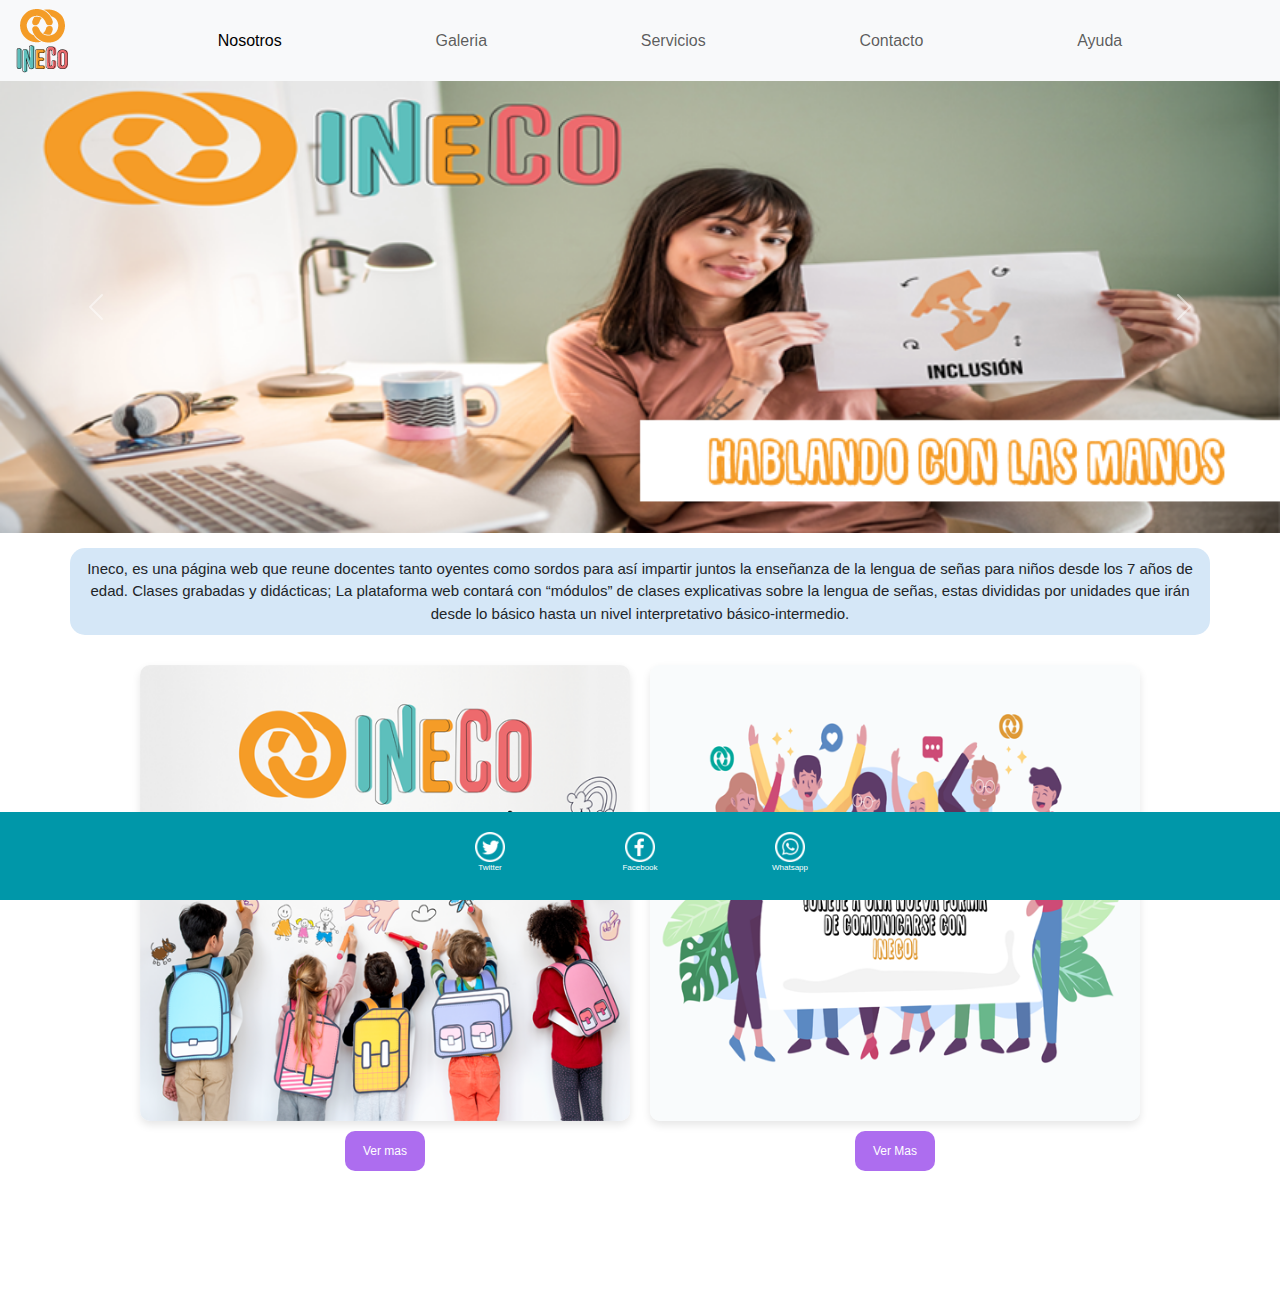
<file: index.html>
<!DOCTYPE html>
<html lang="en">
<head>
    <meta charset="UTF-8">
    <meta name="viewport" content="width=device-width, initial-scale=1.0">
    <meta name="description" content="Aprende lengua de señas chilena online con profesores certificados. Cursos accesibles para personas oyentes y sordas, diseñados para facilitar la comunicación y la inclusión. ¡Únete a nuestra comunidad de aprendizaje hoy">
    <meta name="keywords" content="Lengua de señas chilena, Cursos de lengua de señas, Enseñanza de lengua de señas online, Lengua de señas para oyentes, Lengua de señas para sordos, Profesores certificados en lengua de señas, Clases de lengua de señas chilena, Aprender lengua de señas chilena, Inclusión a través de lengua de señas, Lengua de señas chilena online">
    <link href="https://cdn.jsdelivr.net/npm/bootstrap@5.3.3/dist/css/bootstrap.min.css" rel="stylesheet" integrity="sha384-QWTKZyjpPEjISv5WaRU9OFeRpok6YctnYmDr5pNlyT2bRjXh0JMhjY6hW+ALEwIH" crossorigin="anonymous">
    <link rel="stylesheet" href="./css/styles.css">
    <link rel="shortcut icon" href="./multimedia/logo1.png" />
    <title>Ineco</title>  
</head>
<body>
    <header>
        <nav class="navbar navbar-expand-lg bg-body-tertiary">
            <div class="container-fluid">
              <img class="logo" src="./multimedia/logo1.png" alt="Logo">
              <button class="navbar-toggler" type="button" data-bs-toggle="collapse" data-bs-target="#navbarNavDropdown" aria-controls="navbarNavDropdown" aria-expanded="false" aria-label="Toggle navigation">
                <span class="navbar-toggler-icon"></span>
              </button>
              <div class="collapse navbar-collapse" id="navbarNavDropdown">
                <ul class="navbar-nav">
                  <li class="nav-item">
                    <a class="nav-link active" aria-current="page" href="./pages/nosotros.html">Nosotros</a>
                  </li>
                  <li class="nav-item">
                    <a class="nav-link" href="./pages/galeria.html">Galeria</a>
                  </li>
                  <li class="nav-item">
                    <a class="nav-link" href="./pages/servicios.html">Servicios</a>
                  </li>
                  <li class="nav-item">
                    <a class="nav-link" href="./pages/contacto.html">Contacto</a>
                  </li>
                  <li class="nav-item">
                    <a class="nav-link" href="./pages/ayuda.html">Ayuda</a>
                  </li>
                </ul>
              </div>
            </div>
          </nav>

    </header>
   <main>
    <div id="carouselExampleAutoplaying" class="carousel slide" data-bs-ride="carousel">
        <div class="carousel-inner">
          <div class="carousel-item active">
            <img src="./multimedia/foto1.png" class="d-block w-100" alt="banner1">
          </div>
          <div class="carousel-item">
            <img src="./multimedia/foto2.png" class="d-block w-100" alt="banner2">
          </div>
          <div class="carousel-item">
            <img src="./multimedia/foto3.png" class="d-block w-100" alt="banner3">
          </div>
        </div>
        <button class="carousel-control-prev" type="button" data-bs-target="#carouselExampleAutoplaying" data-bs-slide="prev">
          <span class="carousel-control-prev-icon" aria-hidden="true"></span>
          <span class="visually-hidden">Previous</span>
        </button>
        <button class="carousel-control-next" type="button" data-bs-target="#carouselExampleAutoplaying" data-bs-slide="next">
          <span class="carousel-control-next-icon" aria-hidden="true"></span>
          <span class="visually-hidden">Next</span>
        </button>
      </div>
   </main>
   <p class="texto"> Ineco, es una página web que reune docentes tanto oyentes como sordos para así impartir juntos la enseñanza de la lengua de señas para niños desde los 7 años de edad. 
    Clases grabadas y didácticas; La plataforma web contará con “módulos” de clases explicativas sobre la lengua de señas, estas divididas por unidades que irán desde lo básico hasta un nivel interpretativo básico-intermedio. </p>
    <section>
        <div class="container">
            <div class="image-container">
                <img src="./multimedia/img-1.png" alt="Imagen 1" class="image"><a href="https://cataraww.wixsite.com/seccionalumno"></a>
                <button class="button">Ver mas</button>
            </div>
            <div class="image-container">
                <img src="./multimedia/img-2.png" alt="Imagen 2" class="image"><a href="https://cataraww.wixsite.com/seccionalumno"></a>
                <button class="button">Ver Mas</button>
            </div>
        </div>   
    </section>

   <footer class="textoFooter">
    <a class="rrss"  href="https://twitter.com/?lang=es">
        <img class="icon" src="./multimedia/twitter.png" alt="twitter">
        <p>Twitter</p>
    </a>
    <a class="rrss" href="https://www.facebook.com/">
        <img class="icon" src="./multimedia/facebook.png" alt="facebook">
        <p>Facebook</p>
    </a>
    <a class="rrss" href="https://www.whatsapp.com/?lang=es_LA">
        <img class="icon" src="./multimedia/wsp.png" alt="wsp">
        <p>Whatsapp</p>
    </a>
   </footer>
   <script src="https://cdn.jsdelivr.net/npm/bootstrap@5.3.3/dist/js/bootstrap.bundle.min.js" integrity="sha384-YvpcrYf0tY3lHB60NNkmXc5s9fDVZLESaAA55NDzOxhy9GkcIdslK1eN7N6jIeHz" crossorigin="anonymous"></script>
</body>
</html>
</file>
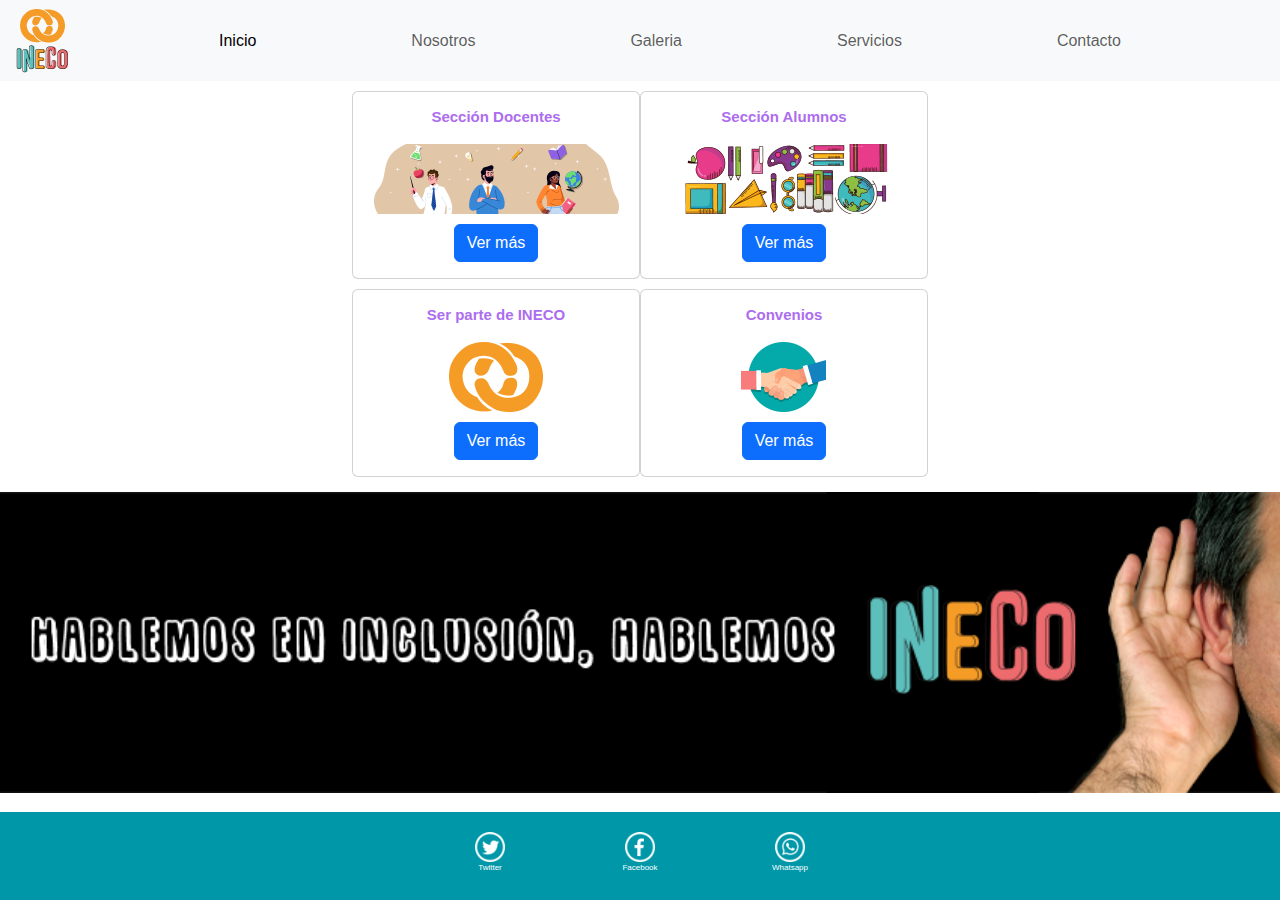
<file: pages/ayuda.html>
<!DOCTYPE html>
<html lang="en">
<head>
    <meta charset="UTF-8">
    <meta name="viewport" content="width=device-width, initial-scale=1.0">
    <meta name="description" content="Descubre cómo ser parte de nuestra comunidad educativa de lengua de señas chilena. En la sección 'Ayuda' encontrarás información sobre docentes certificados, oportunidades para estudiantes, convenios educativos y cómo unirte a nuestra institución comprometida con la enseñanza inclusiva online">
    <meta name="keywords" content="Información para docentes, Ayuda, Cómo ser parte de la institución, Apoyo educativo, Participación en la comunidad.">
    <link href="https://cdn.jsdelivr.net/npm/bootstrap@5.3.3/dist/css/bootstrap.min.css" rel="stylesheet" integrity="sha384-QWTKZyjpPEjISv5WaRU9OFeRpok6YctnYmDr5pNlyT2bRjXh0JMhjY6hW+ALEwIH" crossorigin="anonymous">
    <link rel="stylesheet" href="https://cdnjs.cloudflare.com/ajax/libs/animate.css/4.1.1/animate.min.css"/>
    <link rel="stylesheet" href="../css/styles.css">
    <link rel="shortcut icon" href="../multimedia/logo1.png" />
    <title>Ineco - Ayuda</title>
</head>
<body>
    <header>
        <nav class="navbar navbar-expand-lg bg-body-tertiary">
            <div class="container-fluid">
              <img class="logo" src="../multimedia/logo1.png" alt="Logo">
              <button class="navbar-toggler" type="button" data-bs-toggle="collapse" data-bs-target="#navbarNavDropdown" aria-controls="navbarNavDropdown" aria-expanded="false" aria-label="Toggle navigation">
                <span class="navbar-toggler-icon"></span>
              </button>
              <div class="collapse navbar-collapse" id="navbarNavDropdown">
                <ul class="navbar-nav">
                  <li class="nav-item">
                    <a class="nav-link active" aria-current="page" href="../index.html">Inicio</a>
                  </li>
                  <li class="nav-item">
                    <a class="nav-link" href="../pages/nosotros.html">Nosotros</a>
                  </li>
                  <li class="nav-item">
                    <a class="nav-link" href="../pages/galeria.html">Galeria</a>
                  </li>
                  <li class="nav-item">
                    <a class="nav-link" href="../pages/servicios.html">Servicios</a>
                  </li>
                  <li class="nav-item">
                    <a class="nav-link" href="../pages/contacto.html">Contacto</a>
                  </li>
                </ul>
              </div>
            </div>
          </nav>

    </header>
    <div class="animate__animated animate__pulse ">
   <div class="contenedorCard">
    <div class="card" style="width: 18rem;">
      <div class="card-body">
        <h5 class="card-title"><strong>Sección Docentes</strong></h5>
        <img src="../multimedia/cardDocentres_Ayuda.png">
        <a href="#" class="btn btn-primary">Ver más</a>
      </div>
    </div>   
    <div class="card" style="width: 18rem;">
      <div class="card-body">
        <h5 class="card-title"><strong>Sección Alumnos</strong></h5>
        <img src="../multimedia/cardAlumnos_Ayuda.png">
        <a href="#" class="btn btn-primary">Ver más</a>
      </div>
    </div> 
     </div>
     <div class="contenedorCard">
     <div class="card" style="width: 18rem;">
      <div class="card-body">
        <h5 class="card-title"><strong>Ser parte de INECO</strong></h5>
        <img src="../multimedia/cardUnete_Ayuda.png">
        <a href="#" class="btn btn-primary">Ver más</a>
      </div>
    </div> 
    <div class="card" style="width: 18rem;">
      <div class="card-body">
        <h5 class="card-title"><strong>Convenios</strong></h5>
        <img src="../multimedia/cardConvenios_Ayuda.png">
        <a href="#" class="btn btn-primary">Ver más</a>
      </div>
    </div> 
  </div>
</div>
  <div class="bannerAyuda">
    <img src="../multimedia/banners_webAyuda.png" alt="bannerAyuda1">
</div>
   <footer class="textoFooter">
    <a href="https://twitter.com/?lang=es">
        <img class="icon" src="../multimedia/twitter.png" alt="twitter">
        <p>Twitter</p>
    </a>
    <a href="https://www.facebook.com/">
        <img class="icon" src="../multimedia/facebook.png" alt="facebook">
        <p>Facebook</p>
    </a>
    <a href="https://www.whatsapp.com/?lang=es_LA">
        <img class="icon" src="../multimedia/wsp.png" alt="wsp">
        <p>Whatsapp</p>
    </a>
   </footer>
    <script src="https://cdn.jsdelivr.net/npm/bootstrap@5.3.3/dist/js/bootstrap.bundle.min.js" integrity="sha384-YvpcrYf0tY3lHB60NNkmXc5s9fDVZLESaAA55NDzOxhy9GkcIdslK1eN7N6jIeHz" crossorigin="anonymous"></script>
</body>
</html>
</file>
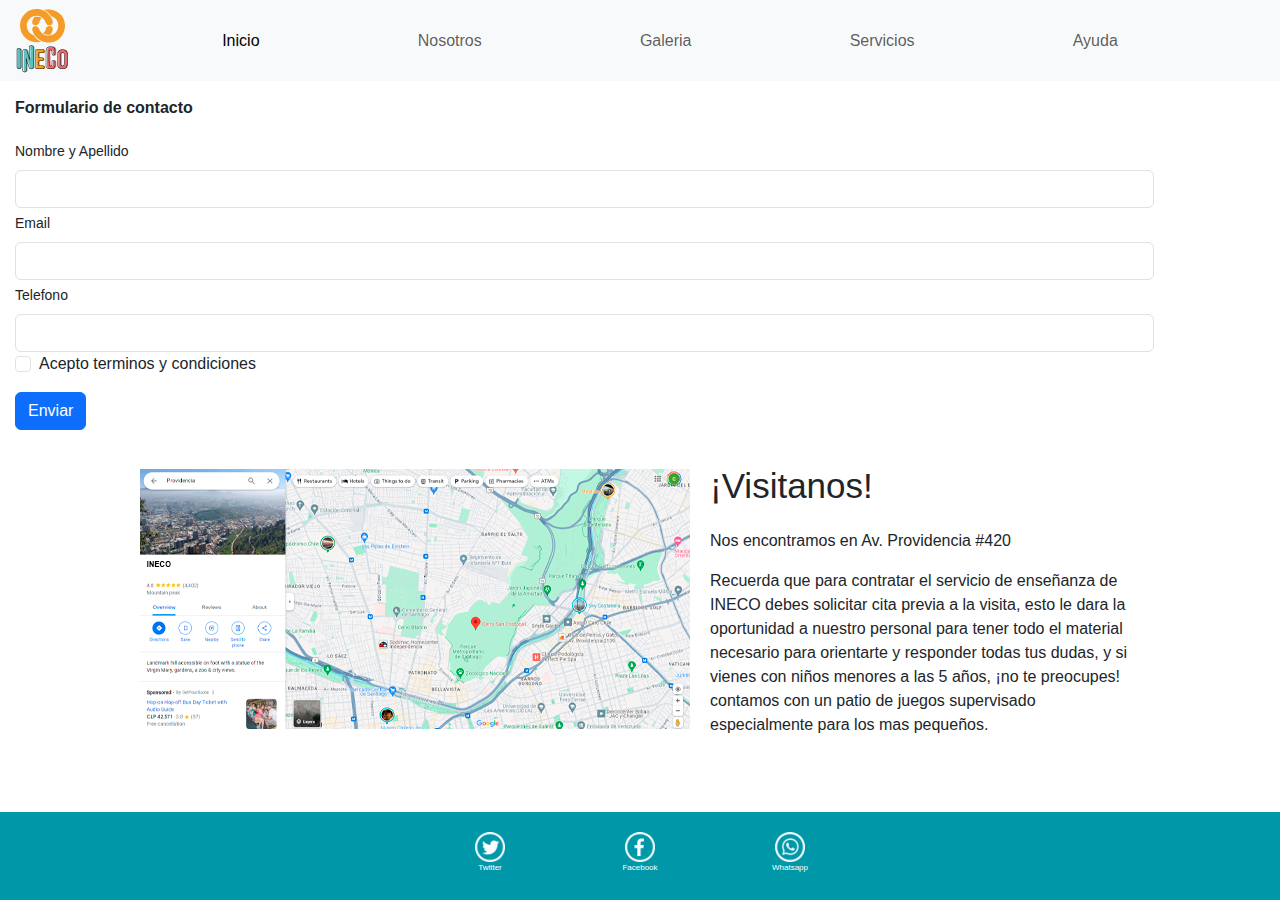
<file: pages/contacto.html>
<!DOCTYPE html>
<html lang="en">
<head>
    <meta charset="UTF-8">
    <meta name="viewport" content="width=device-width, initial-scale=1.0">
    <meta name="description" content="Contáctanos para aprender lengua de señas chilena con profesores certificados. Nuestra sección de Contacto ofrece un formulario online y direcciones para llegar a nuestro centro. Promovemos la inclusión para personas oyentes y sordas a través de una enseñanza online de calidad.">
    <meta name="keywords" content="Contacto, Formulario de contacto, Información de contacto, Cómo llegar, Dirección del centro, Lengua de señas chilena contacto, Solicitar información,Atención al cliente.">
    <link href="https://cdn.jsdelivr.net/npm/bootstrap@5.3.3/dist/css/bootstrap.min.css" rel="stylesheet" integrity="sha384-QWTKZyjpPEjISv5WaRU9OFeRpok6YctnYmDr5pNlyT2bRjXh0JMhjY6hW+ALEwIH" crossorigin="anonymous">
    <link rel="stylesheet" href="https://cdnjs.cloudflare.com/ajax/libs/animate.css/4.1.1/animate.min.css"/>
    <link rel="stylesheet" href="../css/styles.css">
    <link rel="shortcut icon" href="../multimedia/logo1.png" />
    <title>Ineco - Contacto</title>
</head>
<body>
    <header>
        <nav class="navbar navbar-expand-lg bg-body-tertiary">
            <div class="container-fluid">
              <img class="logo" src="../multimedia/logo1.png" alt="Logo">
              <button class="navbar-toggler" type="button" data-bs-toggle="collapse" data-bs-target="#navbarNavDropdown" aria-controls="navbarNavDropdown" aria-expanded="false" aria-label="Toggle navigation">
                <span class="navbar-toggler-icon"></span>
              </button>
              <div class="collapse navbar-collapse" id="navbarNavDropdown">
                <ul class="navbar-nav">
                  <li class="nav-item">
                    <a class="nav-link active" aria-current="page" href="../index.html">Inicio</a>
                  </li>
                  <li class="nav-item">
                    <a class="nav-link" href="../pages/nosotros.html">Nosotros</a>
                  </li>
                  <li class="nav-item">
                    <a class="nav-link" href="../pages/galeria.html">Galeria</a>
                  </li>
                  <li class="nav-item">
                    <a class="nav-link" href="../pages/servicios.html">Servicios</a>
                  </li>
                  <li class="nav-item">
                    <a class="nav-link" href="../pages/ayuda.html">Ayuda</a>
                  </li>
                </ul>
              </div>
            </div>
          </nav>

    </header>
    <form class="formulario">
        <p><strong> Formulario de contacto</strong></p>
        <div class="textiInforequerida">
          <label for="exampleInputEmail1" class="form-label">Nombre y Apellido</label>
          <input type="email" class="form-control">
        </div>
        <div class="textiInforequerida">
            <label for="exampleInputEmail1" class="form-label">Email</label>
            <input type="email" class="form-control" aria-describedby="emailHelp">
          </div>
          <div class="textiInforequerida">
            <label for="exampleInputEmail1" class="form-label">Telefono</label>
            <input type="email" class="form-control">
          </div>
        <div class="mb-3 form-check">
          <input type="checkbox" class="form-check-input">
          <label class="form-check-label" for="exampleCheck1">Acepto terminos y condiciones</label>
        </div>
        <button type="submit" class="btn btn-primary">Enviar</button>
      </form>
   <div> 
    
<div class="animate__animated animate__backInLeft">   
 <div class="container">
      <img src="../multimedia/mapa_ineco.png" alt="ImgMaps" class="imgMaps">
      <div class="text-content">
          <p class="textoMapsTitulo">¡Visitanos!</p>
          <p>Nos encontramos en Av. Providencia #420</p>
          <p>Recuerda que para contratar el servicio de enseñanza de INECO debes solicitar cita previa a la visita, esto le dara la 
            oportunidad a nuestro personal para tener todo el material necesario para orientarte y responder todas tus dudas, y si vienes con niños
            menores a las 5 años, ¡no te preocupes! contamos con un patio de juegos supervisado especialmente para los mas pequeños. 
          </p>
      </div>
</div> 
</div> 

        <footer class="textoFooter">
            <a href="https://twitter.com/?lang=es">
                <img class="icon" src="../multimedia/twitter.png" alt="twitter">
                <p>Twitter</p>
            </a>
            <a href="https://www.facebook.com/">
                <img class="icon" src="../multimedia/facebook.png" alt="facebook">
                <p>Facebook</p>
            </a>
            <a href="https://www.whatsapp.com/?lang=es_LA">
                <img class="icon" src="../multimedia/wsp.png" alt="wsp">
                <p>Whatsapp</p>
            </a>
           </footer>
           <script src="https://cdn.jsdelivr.net/npm/bootstrap@5.3.3/dist/js/bootstrap.bundle.min.js" integrity="sha384-YvpcrYf0tY3lHB60NNkmXc5s9fDVZLESaAA55NDzOxhy9GkcIdslK1eN7N6jIeHz" crossorigin="anonymous"></script>
</body>
</html>
</file>
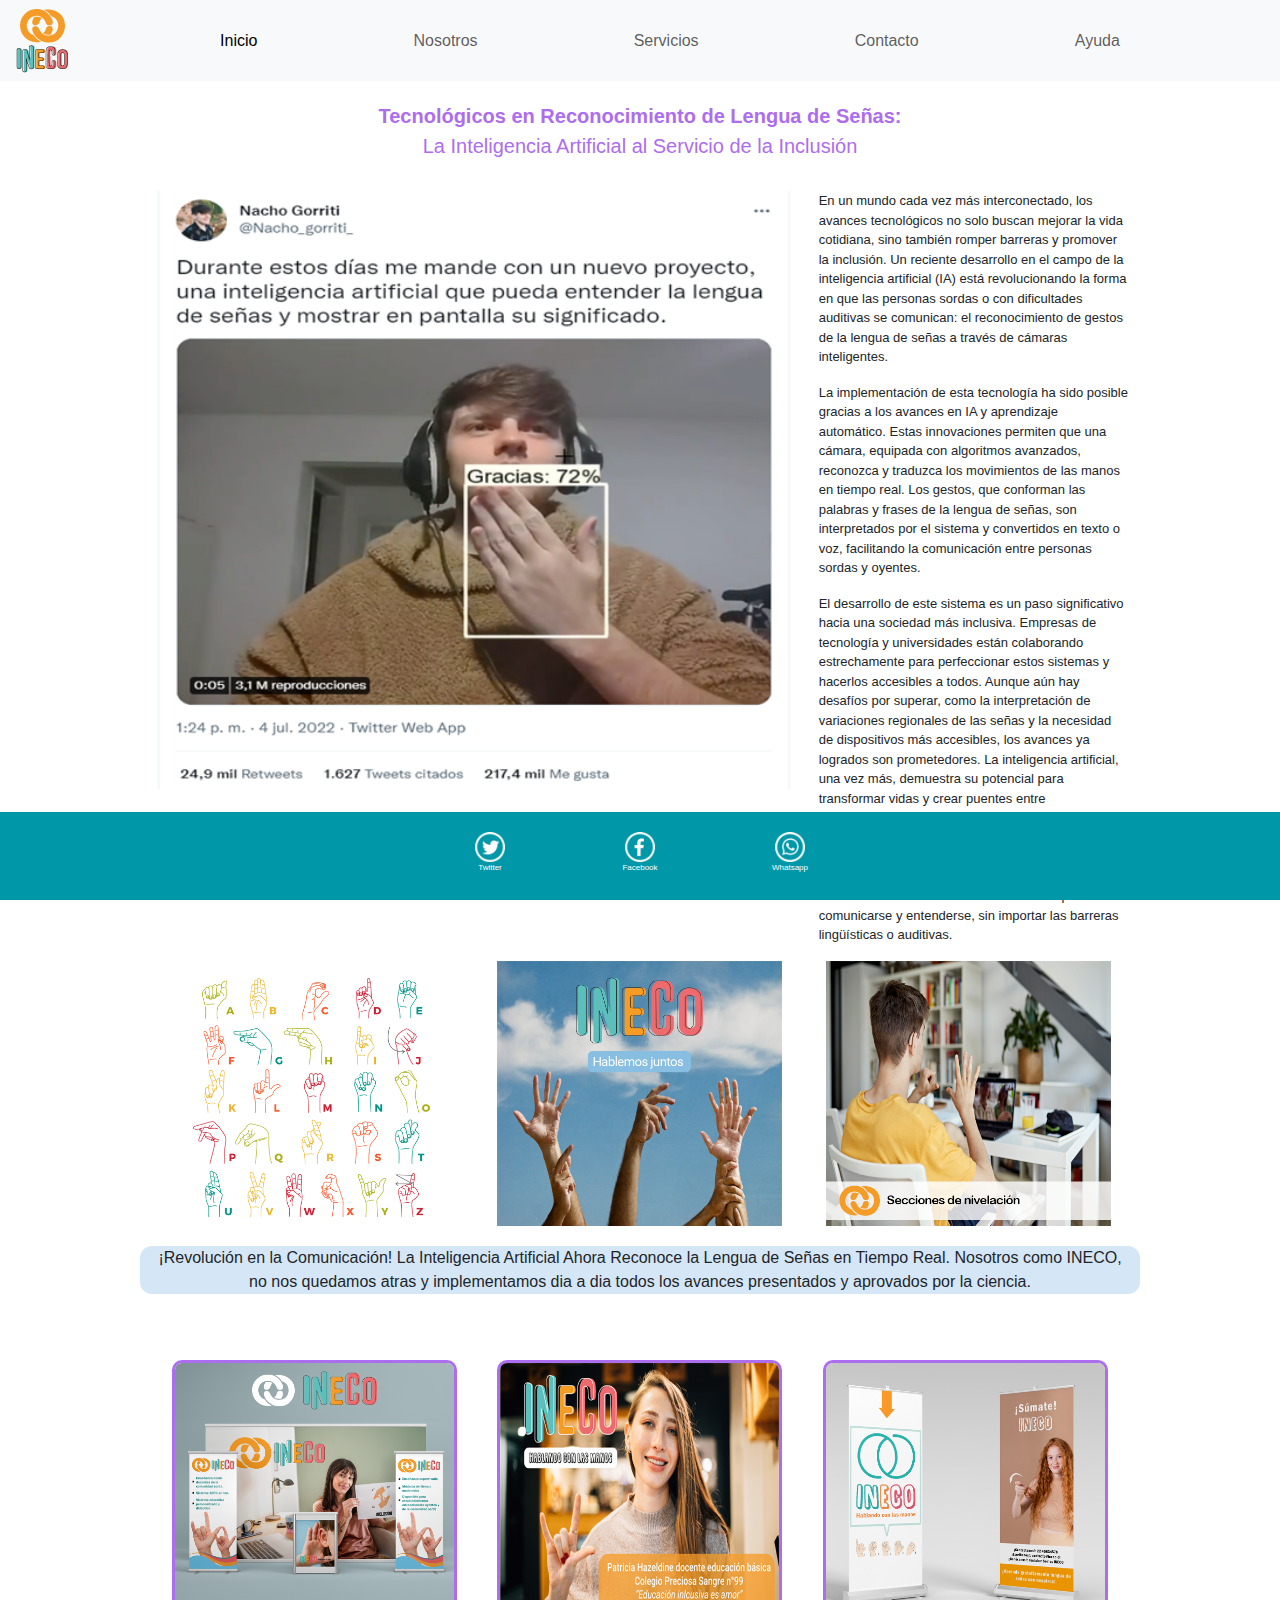
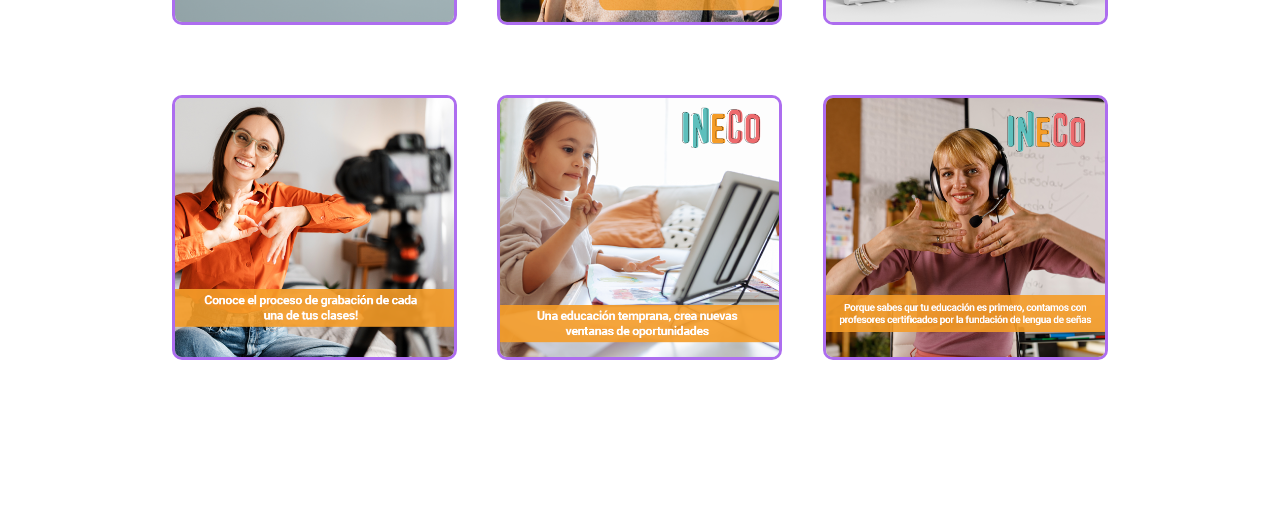
<file: pages/galeria.html>
<!DOCTYPE html>
<html lang="en">
<head>
    <meta charset="UTF-8">
    <meta name="viewport" content="width=device-width, initial-scale=1.0">
    <meta name="description" content="Explora nuestra Galería y descubre los avances en la enseñanza de la lengua de señas chilena. Fotos y artículos publicitarios muestran cómo nuestras clases online, impartidas por profesores certificados, fomentan la inclusión de personas oyentes y sordas.">
    <meta name="keywords" content="Galería de fotos, Publicidad de cursos de lengua de señas, Profesores de lengua de señas en acción, Impacto visual de la lengua de señas, Galería de imágenes educativas">
    <link href="https://cdn.jsdelivr.net/npm/bootstrap@5.3.3/dist/css/bootstrap.min.css" rel="stylesheet" integrity="sha384-QWTKZyjpPEjISv5WaRU9OFeRpok6YctnYmDr5pNlyT2bRjXh0JMhjY6hW+ALEwIH" crossorigin="anonymous">
    <link rel="stylesheet" href="https://cdnjs.cloudflare.com/ajax/libs/animate.css/4.1.1/animate.min.css"/>
    <link rel="stylesheet" href="../css/styles.css">
    <link rel="shortcut icon" href="../multimedia/logo1.png" />
    <title>Ineco - Galeria</title>
</head>
<body>
    <header>
        <nav class="navbar navbar-expand-lg bg-body-tertiary">
            <div class="container-fluid">
              <img class="logo" src="../multimedia/logo1.png" alt="Logo">
              <button class="navbar-toggler" type="button" data-bs-toggle="collapse" data-bs-target="#navbarNavDropdown" aria-controls="navbarNavDropdown" aria-expanded="false" aria-label="Toggle navigation">
                <span class="navbar-toggler-icon"></span>
              </button>
              <div class="collapse navbar-collapse" id="navbarNavDropdown">
                <ul class="navbar-nav">
                  <li class="nav-item">
                    <a class="nav-link active" aria-current="page" href="../index.html">Inicio</a>
                  </li>
                  <li class="nav-item">
                    <a class="nav-link" href="../pages/nosotros.html">Nosotros</a>
                  </li>
                  <li class="nav-item">
                    <a class="nav-link" href="../pages/servicios.html">Servicios</a>
                  </li>
                  <li class="nav-item">
                    <a class="nav-link" href="../pages/contacto.html">Contacto</a>
                  </li>
                  <li class="nav-item">
                    <a class="nav-link" href="../pages/ayuda.html">Ayuda</a>
                  </li>
                </ul>
              </div>
            </div>
          </nav>

    </header>
   <main>
    <div class="animate__animated animate__rubberBand">
    <h1 class="encabezado">
      <strong> Tecnológicos en Reconocimiento de Lengua de Señas:</strong>  
        <p>La Inteligencia Artificial al Servicio de la Inclusión</p> 
    </h1>
  </div>
    <div>
    <div class="container text-center">
        <div class="row">
          <div class="col-sm-8"><img class="imgPrincipal" src="../multimedia/Captura_noticia.PNG" alt="NoticiaTwitter"></div>
          <div class="col-sm-4"><p class="textoPrincipal">En un mundo cada vez más interconectado, los avances tecnológicos no solo buscan mejorar la vida cotidiana, sino también romper barreras y promover la inclusión. 
            Un reciente desarrollo en el campo de la inteligencia artificial (IA) está revolucionando la forma en que las personas sordas o con dificultades auditivas se comunican: 
            el reconocimiento de gestos de la lengua de señas a través de cámaras inteligentes.</p> 
            <p class="textoPrincipal"> La implementación de esta tecnología ha sido posible gracias a los avances en IA y aprendizaje automático. Estas innovaciones permiten que una cámara, equipada con algoritmos avanzados, 
              reconozca y traduzca los movimientos de las manos en tiempo real. Los gestos, que conforman las palabras y frases de la lengua de señas, son interpretados por el sistema y convertidos en texto o voz, 
              facilitando la comunicación entre personas sordas y oyentes.</p>
                <p class="textoPrincipal">El desarrollo de este sistema es un paso significativo hacia una sociedad más inclusiva. Empresas de tecnología y universidades están colaborando estrechamente para perfeccionar estos sistemas y hacerlos accesibles a todos. 
                  Aunque aún hay desafíos por superar, como la interpretación de variaciones regionales de las señas y la necesidad de dispositivos más accesibles, los avances ya logrados son prometedores.
                  La inteligencia artificial, una vez más, demuestra su potencial para transformar vidas y crear puentes entre comunidades. Este avance en el reconocimiento de la lengua de señas es un claro ejemplo de cómo la tecnología puede ser una herramienta 
                  poderosa para la inclusión y la igualdad. Con cada desarrollo, nos acercamos más a un mundo donde todos pueden comunicarse y entenderse, sin importar las barreras lingüísticas o auditivas.</p></div>

        <div class="grilla">
          <div class=""><img class="imgBajada" src="../multimedia/img-2-galeria.png"alt="AlfabetoSeñas"></div>
          <div class=""><img class="imgBajada" src="../multimedia/img-3-galeria.png"alt="ManosCielo"></div>
          <div class=""><img class="imgBajada" src="../multimedia/img-4-galeria.png"alt="Alumno"></div>
        </div>
<p class="bajadaTextoGaleria">¡Revolución en la Comunicación! La Inteligencia Artificial Ahora Reconoce la Lengua de Señas en Tiempo Real.
  Nosotros como INECO, no nos quedamos atras y implementamos dia a dia todos los avances presentados y aprovados por la ciencia.
</p>
        <div class="row">
          <div class="col-sm"><img class="imgBajada" src="../multimedia/img-5-galeria.png"alt="merchandising"></div>
          <div class="col-sm"><img class="imgBajada" src="../multimedia/img-6-galeria.png"alt="profesora haciendo gesto lengua de señas"></div>
          <div class="col-sm"><img class="imgBajada" src="../multimedia/img-7-galeria.png"alt="merchandising"></div>
          <div class="col-sm"><img class="imgBajada" src="../multimedia/img-8-galeria.png"alt="Profesora grabandose"></div>
          <div class="col-sm"><img class="imgBajada" src="../multimedia/img-9-galeria.png"alt="Niña con tablet"></div>
          <div class="col-sm"><img class="imgBajada" src="../multimedia/img-10-galeria.png"alt="Profesora"></div>
        </div>
</div>
    </div> 
</div> 

        <footer class="textoFooter">
            <a href="https://twitter.com/?lang=es">
                <img class="icon" src="../multimedia/twitter.png" alt="twitter">
                <p>Twitter</p>
            </a>
            <a href="https://www.facebook.com/">
                <img class="icon" src="../multimedia/facebook.png" alt="facebook">
                <p>Facebook</p>
            </a>
            <a href="https://www.whatsapp.com/?lang=es_LA">
                <img class="icon" src="../multimedia/wsp.png" alt="wsp">
                <p>Whatsapp</p>
            </a>
           </footer>
           <script src="https://cdn.jsdelivr.net/npm/bootstrap@5.3.3/dist/js/bootstrap.bundle.min.js" integrity="sha384-YvpcrYf0tY3lHB60NNkmXc5s9fDVZLESaAA55NDzOxhy9GkcIdslK1eN7N6jIeHz" crossorigin="anonymous"></script>
</body>
</html>
</file>
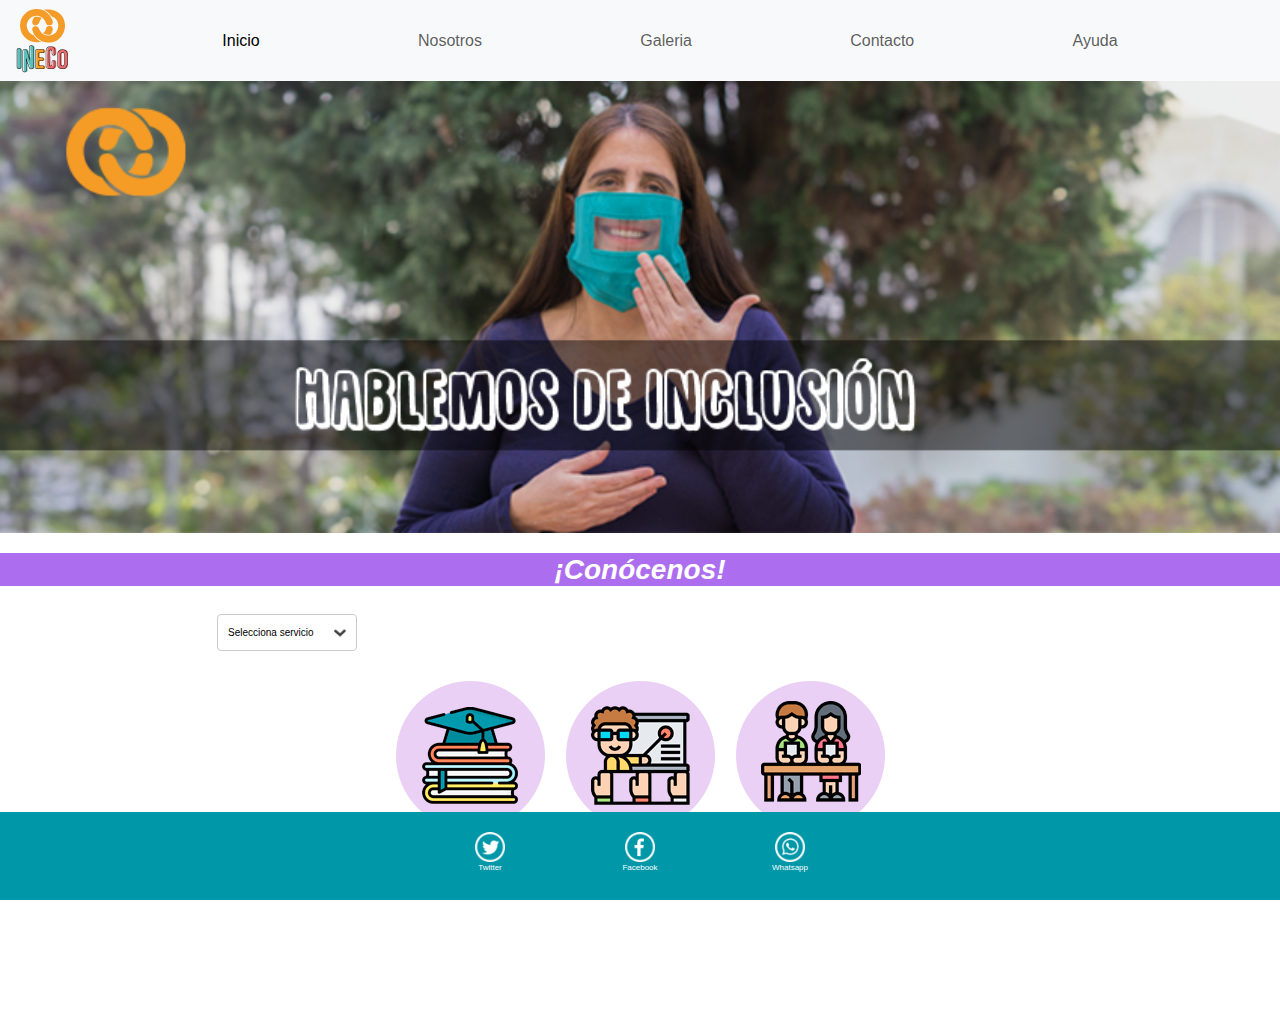
<file: pages/servicios.html>
<!DOCTYPE html>
<html lang="en">
<head>
    <meta charset="UTF-8">
    <meta name="viewport" content="width=device-width, initial-scale=1.0">
    <meta name="description" content="Descubre nuestros servicios: ofrecemos enseñanza online de lengua de señas chilena para colegios, convenios personalizados y clases impartidas por profesores certificados. Promovemos la inclusión para personas oyentes y sordas a través de una educación accesible y de calidad.">
    <meta name="keywords" content="Servicios educativos, Enseñanza de lengua de señas chilena, Lengua de señas para colegios, Lengua de señas para colegios, Convenios educativos, Clases online de lengua de señas, Educación inclusiva, Programas de lengua de señas para instituciones.">
    <link href="https://cdn.jsdelivr.net/npm/bootstrap@5.3.3/dist/css/bootstrap.min.css" rel="stylesheet" integrity="sha384-QWTKZyjpPEjISv5WaRU9OFeRpok6YctnYmDr5pNlyT2bRjXh0JMhjY6hW+ALEwIH" crossorigin="anonymous">
    <link rel="stylesheet" href="../css/styles.css">
    <link rel="shortcut icon" href="../multimedia/logo1.png" />
    <title>Ineco - Servicios</title>
</head>
<body>
    <header>
        <nav class="navbar navbar-expand-lg bg-body-tertiary">
            <div class="container-fluid">
              <img class="logo" src="../multimedia/logo1.png" alt="Logo">
              <button class="navbar-toggler" type="button" data-bs-toggle="collapse" data-bs-target="#navbarNavDropdown" aria-controls="navbarNavDropdown" aria-expanded="false" aria-label="Toggle navigation">
                <span class="navbar-toggler-icon"></span>
              </button>
              <div class="collapse navbar-collapse" id="navbarNavDropdown">
                <ul class="navbar-nav">
                  <li class="nav-item">
                    <a class="nav-link active" aria-current="page" href="../index.html">Inicio</a>
                  </li>
                  <li class="nav-item">
                    <a class="nav-link" href="../pages/nosotros.html">Nosotros</a>
                  </li>
                  <li class="nav-item">
                    <a class="nav-link" href="../pages/galeria.html">Galeria</a>
                  </li>
                  <li class="nav-item">
                    <a class="nav-link" href="../pages/contacto.html">Contacto</a>
                  </li>
                  <li class="nav-item">
                    <a class="nav-link" href="../pages/ayuda.html">Ayuda</a>
                  </li>
                </ul>
              </div>
            </div>
          </nav>

    </header>
   <main>
    <div class="bannerServicios">
        <img src="../multimedia/banner_servicios.png" alt="banner1NiñaSorda">
    </div>
    <h3 class="textoServicios">
      <strong>¡Conócenos!</strong>
  </h3>
    <div class="contenedorSelectorServicio ">
        <select id="selectorServicio">
            <option value="" selected>Selecciona servicio</option>
            <!-- Opciones de servicio-->
            <option value="Servicios escolares">colegios</option>
            <option value="Aula virtual">aula</option>
            <option value="Convenios">convenios</option>
        </select>
    </div>

    <section>
        <div class="container">
            <div class="image-box">
                <img src="../multimedia/colegios.png" alt="seccion Escuelas">
                <button class="action-button">Escuelas</button>
            </div>
            <div class="image-box">
                <img src="../multimedia/docentes.png" alt="seccion Profesores">
                <button class="action-button">Docentes</button>
            </div>
            <div class="image-box">
                <img src="../multimedia/estudiantes.png" alt="seccion Estudiantes">
                <button class="action-button">Estudiantes</button>
            </div>
        </div>
    </section>
   </main>
 
   <footer class="textoFooter">
    <a href="https://twitter.com/?lang=es">
        <img class="icon" src="../multimedia/twitter.png" alt="twitter">
        <p>Twitter</p>
    </a>
    <a href="https://www.facebook.com/">
        <img class="icon" src="../multimedia/facebook.png" alt="facebook">
        <p>Facebook</p>
    </a>
    <a href="https://www.whatsapp.com/?lang=es_LA">
        <img class="icon" src="../multimedia/wsp.png" alt="wsp">
        <p>Whatsapp</p>
    </a>
   </footer>
   <script src="https://cdn.jsdelivr.net/npm/bootstrap@5.3.3/dist/js/bootstrap.bundle.min.js" integrity="sha384-YvpcrYf0tY3lHB60NNkmXc5s9fDVZLESaAA55NDzOxhy9GkcIdslK1eN7N6jIeHz" crossorigin="anonymous"></script>
</body>
</html>
</file>
<file: css/styles.css>
.cardimg, .row {
  max-width: 1200px;
  width: 100%;
  margin: auto;
}
.cardimg .col-sm, .row .col-sm {
  margin-top: 50px;
  margin-bottom: 20px;
}
.cardimg .col-sm .imgBajada, .row .col-sm .imgBajada {
  width: 285px;
  height: 265px;
  border-radius: 10px;
  border: solid #ad6def;
}

* {
  margin: 0;
  padding: 0;
  box-sizing: border-box;
}

/* Contenido header*/
body {
  font-family: Verdana, Geneva, Tahoma, sans-serif;
}
body .Logo {
  width: 40px;
  height: 45px;
}
body .navbar-nav {
  display: flex;
  justify-content: space-evenly;
  width: 100%;
}
body .navbar-nav a {
  text-decoration: none;
  align-content: center;
}

/* aca empieza css slider */
.banner-container {
  padding-left: 100px;
  padding-right: 100px;
  width: 950px;
  height: 370px;
  overflow: hidden;
  position: relative;
}
.banner-container .banner-image {
  width: 100%;
  height: 100%;
  position: absolute;
  opacity: 0;
  animation: slide 5s infinite;
}
.banner-container .banner-image:nth-child(1) {
  animation-delay: 0s;
}
.banner-container .banner-image:nth-child(2) {
  animation-delay: 3s;
}
.banner-container .banner-image:nth-child(3) {
  animation-delay: 6s;
}

@keyframes slide {
  0% {
    opacity: 0;
  }
  10% {
    opacity: 1;
  }
  33.33% {
    opacity: 1;
  }
  43.33% {
    opacity: 0;
  }
  100% {
    opacity: 0;
  }
}
/* inicio contenido */
.texto {
  text-align: center;
  font-size: 15px;
  margin-top: 15px;
  margin-bottom: 10px;
  margin-right: 70px;
  margin-left: 70px;
  padding-top: 10px;
  padding-bottom: 10px;
  background-color: #d5e7f7;
  border-radius: 15px;
}

.container {
  display: flex;
  justify-content: space-around;
  align-items: center;
  width: 80%;
}
.container .image-container {
  width: 100%;
  max-width: 500px;
  display: flex;
  flex-direction: column;
  align-items: center;
}
.container .image-container .image {
  width: 100%;
  height: auto;
  -o-object-fit: cover;
     object-fit: cover;
  border-radius: 10px;
  box-shadow: 0 4px 8px rgba(0, 0, 0, 0.1);
  margin-bottom: 10px;
}
.container .image-container .button {
  width: 80px;
  height: 40px;
  background-color: #ad6def;
  color: #fff;
  border: none;
  border-radius: 10px;
  cursor: pointer;
  font-size: 12px;
  text-align: center;
  line-height: 20px;
}
.container .image-container .button:hover {
  background-color: #0056b3;
}

/* NOSOTROS*/
.textoNosotros {
  text-align: center;
  margin-top: 15px;
  margin-bottom: 10px;
  margin-right: 70px;
  margin-left: 70px;
  padding-top: 10px;
  padding-bottom: 10px;
  background-color: #d5e7f7;
  border-radius: 15px;
}

.container {
  display: flex;
  justify-content: center;
  align-items: center;
  gap: 20px;
}
.container .card {
  width: auto;
  height: 550px;
  background-color: #ffffff;
  border-radius: 10px;
  box-shadow: 0 4px 8px rgba(0, 0, 0, 0.1);
  overflow: hidden;
  display: flex;
  justify-content: center;
  align-items: center;
}
.container .card .card-body {
  width: 100%;
  height: 100%;
  display: flex;
  flex-direction: column;
  justify-content: center;
  align-items: center;
}
.container .card .card-body .video {
  width: 100%;
  height: 100%;
  -o-object-fit: cover;
     object-fit: cover;
}

.TextoMision, .TextoVision {
  margin-left: 30px;
}

.BajadaMision, .BajadaVision {
  margin-left: 15px;
  margin-right: 15px;
  background-color: #d5e7f7;
  border-radius: 15px;
  text-align: center;
}

.IMGbajdadaNosotros img {
  width: 100%;
  margin-top: 15px;
  margin-bottom: 120px;
}

/* GALERIA*/
.cardimg, .row {
  max-width: 1200px;
  width: 100%;
  margin: auto;
}
.cardimg .col-sm, .row .col-sm {
  margin-top: 50px;
  margin-bottom: 20px;
}
.cardimg .col-sm .imgBajada, .row .col-sm .imgBajada {
  width: 285px;
  height: 265px;
  border-radius: 10px;
  border: solid #ad6def;
}

.encabezado {
  font-size: 20px;
  color: #ad6def;
  text-align: center;
  margin-top: 20px;
  line-height: 30px;
}

.imgPrincipal {
  width: 100%;
  margin-bottom: 15px;
}

.grilla {
  display: grid;
  grid-template-columns: repeat(3, 1fr);
  grid-template-rows: 1fr;
  gap: 10px;
}
.grilla .imgBajada {
  width: 285px;
  height: 265px;
}

.textoPrincipal {
  font-size: 13px;
  text-align: left;
}
.textoPrincipal .imgPrincipal {
  width: 100%;
}

.bajadaTextoGaleria {
  margin-top: 20px;
  background-color: #d5e7f7;
  border-radius: 12px;
}

/* SERVICIOS*/
.bannerServicios img {
  width: 100%;
  height: auto;
}

.textoServicios {
  text-align: center;
  background-color: #ad6def;
  font-style: italic;
  margin-top: 20px;
  color: #ffffff;
}

.contenedorSelectorServicio {
  margin-bottom: 20px;
  display: flex;
}
.contenedorSelectorServicio #selectorServicio {
  margin-top: 20px;
  margin-left: 217px;
  appearance: none;
  -webkit-appearance: none;
  -moz-appearance: none;
  padding: 10px 1px 10px 10px;
  font-size: 10px;
  cursor: pointer;
  border: 1px solid #ccc;
  border-radius: 4px;
  background-color: #fff;
  background-image: url(../multimedia/cursor.png);
  background-repeat: no-repeat;
  background-position: right 10px top 50%;
  background-size: 12px 12px;
  width: 140px;
}
.contenedorSelectorServicio #selectorServicio::-ms-expand {
  display: none;
}

/* contenido servicios */
.container {
  margin-top: 30px;
  justify-content: center;
  display: flex;
  gap: 20px;
  padding-bottom: 140px;
}
.container .image-box {
  width: 150px;
  text-align: center;
}
.container .image-box img {
  width: 100%;
  height: auto;
}
.container .action-button {
  width: 100px;
  height: 30px;
  background-color: #730fc3;
  color: #fff;
  border: none;
  border-radius: 4px;
  cursor: pointer;
  font-size: 10px;
  margin-top: 10px;
}
.container .action-button:hover {
  background-color: #ad6def;
}

/* CONTACTO */
.formulario {
  margin-top: 15px;
  margin-left: 15px;
}
.formulario .textiInforequerida {
  font-size: 14px;
  padding-top: 5px;
}
.formulario .textiInforequerida .form-control {
  width: 90%;
}
.formulario .textiInforequerida .form-control .btn btn-primary {
  --bs-btn-color: #fff;
  --bs-btn-bg: #0d6efd;
  --bs-btn-border-color: #0d6efd;
  --bs-btn-hover-color: #fff;
  --bs-btn-hover-bg: #0b5ed7;
  --bs-btn-hover-border-color: #0a58ca;
  --bs-btn-focus-shadow-rgb: 49, 132, 253;
  --bs-btn-active-color: #fff;
  --bs-btn-active-bg: #0a58ca;
  --bs-btn-active-border-color: #0a53be;
  --bs-btn-active-shadow: inset 0 3px 5px rgba(0, 0, 0, 0.125);
  --bs-btn-disabled-color: #fff;
  --bs-btn-disabled-bg: #0d6efd;
  --bs-btn-disabled-border-color: #0d6efd;
}

.formulario {
  margin-top: 15px;
  margin-left: 15px;
}

.textiInforequerida {
  font-size: 14px;
  padding-top: 5px;
}

.btn btn-primary {
  --bs-btn-color: #fff;
  --bs-btn-bg: #0d6efd;
  --bs-btn-border-color: #0d6efd;
  --bs-btn-hover-color: #fff;
  --bs-btn-hover-bg: #0b5ed7;
  --bs-btn-hover-border-color: #0a58ca;
  --bs-btn-focus-shadow-rgb: 49, 132, 253;
  --bs-btn-active-color: #fff;
  --bs-btn-active-bg: #0a58ca;
  --bs-btn-active-border-color: #0a53be;
  --bs-btn-active-shadow: inset 0 3px 5px rgba(0, 0, 0, 0.125);
  --bs-btn-disabled-color: #fff;
  --bs-btn-disabled-bg: #0d6efd;
  --bs-btn-disabled-border-color: #0d6efd;
}

.imgMaps {
  width: 100%;
  margin-bottom: 15px;
}

.textoMapsTitulo {
  font-size: 35px;
  font-style: bold italic;
}

.textoMaps {
  font-size: 13px;
  text-align: left;
}
.textoMaps .imgPrincipal {
  width: 100%;
}

/* AYUDA */
.tituloAyuda {
  margin-top: 30px;
  padding-left: 20px;
  font-size: 25px;
  color: #000000;
}

.contenedorCard {
  margin-top: 10px;
  display: flex;
  justify-content: center;
  align-items: center;
  height: 100%;
}
.contenedorCard .card {
  display: flex;
  justify-content: center;
  align-items: center;
}
.contenedorCard .card .card-body {
  display: flex;
  flex-direction: column;
  align-items: center;
  gap: 10px;
}
.contenedorCard .card .card-body img {
  width: 100%;
}
.contenedorCard .card .card-body .card-title {
  font-size: 15px;
  color: #ad6def;
}

.bannerAyuda img {
  width: 100%;
  height: auto;
  margin-top: 15px;
  margin-bottom: 120px;
}

/* inicio footer */
footer {
  position: fixed;
  bottom: 0px;
  margin-top: 30px;
  display: flex;
  list-style-type: none;
  width: 100%;
  justify-content: center;
  gap: 100px;
  padding: 10px 0;
  background: #0097a9;
}
footer .icon {
  margin-left: 10px;
  margin-right: 10px;
  width: 30px;
  height: auto;
  padding-top: 10px;
  filter: brightness(2);
}
footer a {
  text-decoration: inherit !important;
  text-align: center;
  font-size: 8px;
  display: flex;
  flex-direction: column;
  justify-content: center;
  align-items: center;
}
footer p {
  color: white;
}

@media (max-width: 480px) {
  .container {
    width: 100%;
    flex-direction: column;
    align-items: center;
  }
  .button {
    width: 60px;
    height: 30px;
    font-size: 10px;
    line-height: 30px;
  }
}
@media (max-width: 800px) {
  .grilla {
    grid-template-columns: 1fr;
    grid-template-rows: 3fr;
    grid-template-areas: "encabezado" "banner" "main" "footer";
  }
}
@media (max-width: 768px) {
  footer {
    gap: 50px;
  }
  footer .icon {
    width: 25px;
  }
  footer a {
    font-size: 7px;
  }
}
@media (max-width: 480px) {
  footer {
    gap: 20px;
  }
  footer .icon {
    width: 20px;
  }
  footer a {
    font-size: 6px;
  }
}/*# sourceMappingURL=styles.css.map */
</file>
